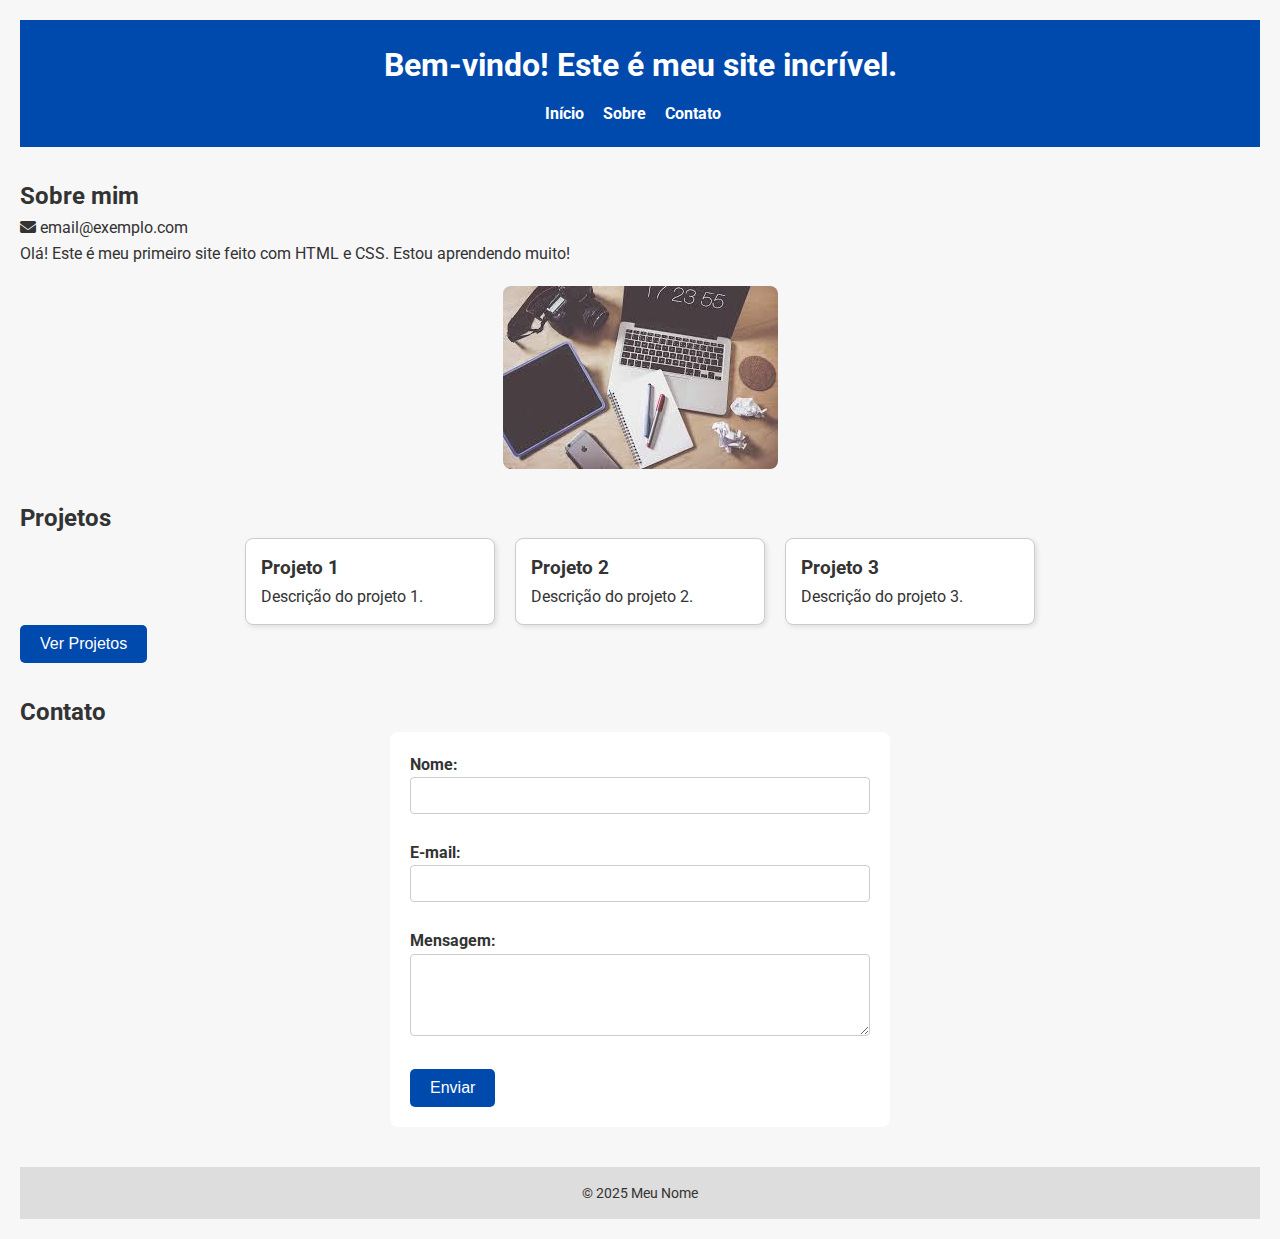
<file: Meu site/index.html>
﻿<!DOCTYPE html>
<html lang="pt-BR">
<head>
<meta charset="UTF-8">
  <meta name="viewport" content="width=device-width, initial-scale=1.0">
  <title>Meu Primeiro Site</title>
  <link href="https://fonts.googleapis.com/css2?family=Roboto&display=swap" rel="stylesheet">
  <link rel="stylesheet" href="estilos.css">
  <link rel="stylesheet" href="https://cdnjs.cloudflare.com/ajax/libs/font-awesome/6.4.0/css/all.min.css">
</head>
<body>

<!-- Cabeçalho do site -->
<header>
  <h1>Bem-vindo! Este é meu site incrível.</h1>
    <nav>
	<ul>
	  <li><a href="#">Início</a></li>
          <li><a href="sobre.html">Sobre</a></li>
          <li><a href="contato.html">Contato</a></li>
  	</ul>
    </nav>
</header>

<!-- Conteúdo principal -->
  <main>
    <section>
      <h2>Sobre mim</h2>
      <p><i class="fas fa-envelope"></i> email@exemplo.com</p>
      <p>Olá! Este é meu primeiro site feito com HTML e CSS. Estou aprendendo muito!</p>
      
       <!-- Use um endereço local ou da web -->
      <img src="sobremim.jpg" alt="Minha imagem de teste">
    </section>

    <section>
      <h2>Projetos</h2>
      
	<div class="galeria">
  	  <div class="projeto">
    	    <h3>Projeto 1</h3>
    	    <p>Descrição do projeto 1.</p>
  	</div>

	<div class="projeto">
    	   <h3>Projeto 2</h3>
           <p>Descrição do projeto 2.</p>
  	</div>

        <div class="projeto">
    	   <h3>Projeto 3</h3>
           <p>Descrição do projeto 3.</p>
  	</div>
      </div>

      <button>Ver Projetos</button>
    </section>

<section>
  <h2>Contato</h2>
  <form>
    <label for="nome">Nome:</label><br>
    <input type="text" id="nome" name="nome" required><br><br>

    <label for="email">E-mail:</label><br>
    <input type="email" id="email" name="email" required><br><br>

    <label for="mensagem">Mensagem:</label><br>
    <textarea id="mensagem" name="mensagem" rows="4" required></textarea><br><br>

    <button type="submit">Enviar</button>
  </form>
</section>

  </main>

  <!-- Rodapé -->
  <footer>
    <p>&copy; 2025 Meu Nome</p>
  </footer>


<!--  <p>Meu primeiro site com CSS externo</p>

  <div>Isso é uma caixa com estilo</div>
  <div>Outro estilo de caixa</div> -->

</body>
</html>
</file>
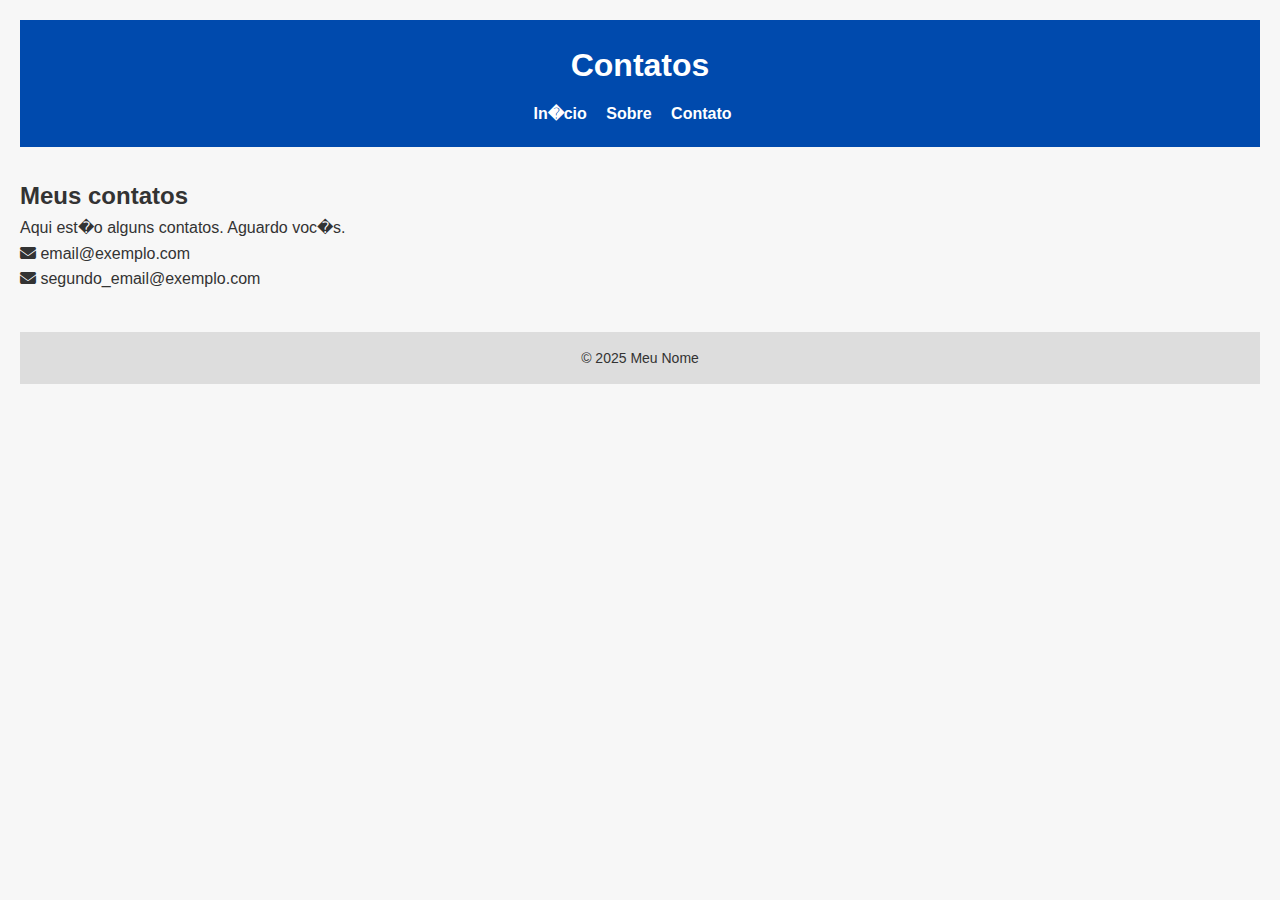
<file: Meu site/contato.html>
<!DOCTYPE html>
<html lang="pt-BR">
<head>
  <meta charset="UTF-8">
  <title>Contatos</title>
  <link rel="stylesheet" href="estilos.css">
<link rel="stylesheet" href="https://cdnjs.cloudflare.com/ajax/libs/font-awesome/6.4.0/css/all.min.css">
</head>
<body>
  <header>
    <h1>Contatos</h1>
    <nav>
      <ul>
        <li><a href="index.html">In�cio</a></li>
        <li><a href="sobre.html">Sobre</a></li>
        <li><a href="contato.html">Contato</a></li>
      </ul>
    </nav>
  </header>

  <main>
    <section>
      <h2>Meus contatos</h2>
      <p>Aqui est�o alguns contatos. Aguardo voc�s.</p>
      <p><i class="fas fa-envelope"></i> email@exemplo.com</p>
      <p><i class="fas fa-envelope"></i> segundo_email@exemplo.com</p>
    </section>
  </main>

  <footer>
    <p>&copy; 2025 Meu Nome</p>
  </footer>
</body>
</html>
</file>
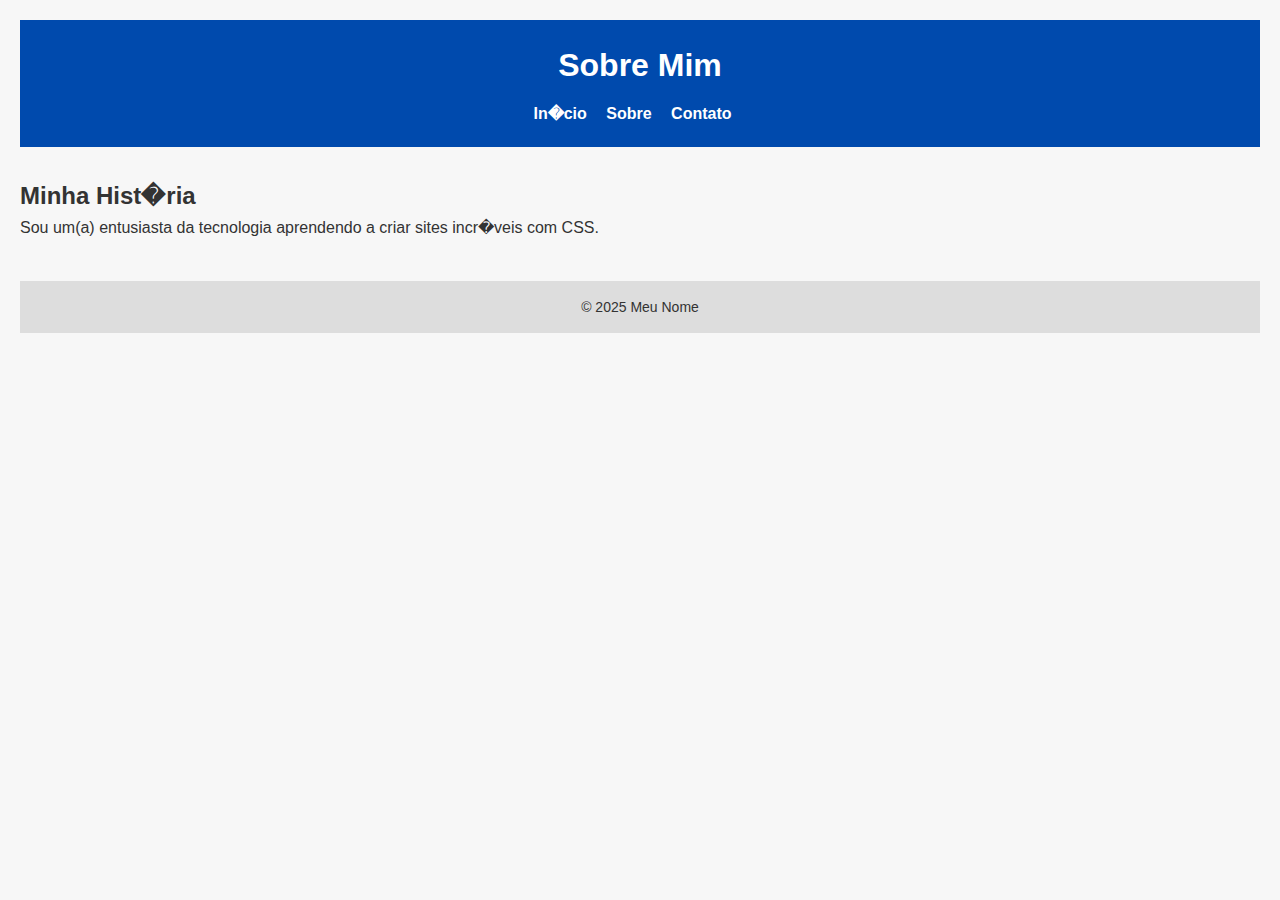
<file: Meu site/sobre.html>
<!DOCTYPE html>
<html lang="pt-BR">
<head>
 <meta charset="UTF-8">
  <title>Sobre Mim</title>
  <link rel="stylesheet" href="estilos.css">
</head>
<body>
  <header>
    <h1>Sobre Mim</h1>
    <nav>
      <ul>
        <li><a href="index.html">In�cio</a></li>
        <li><a href="sobre.html">Sobre</a></li>
        <li><a href="contato.html">Contato</a></li>
      </ul>
    </nav>
  </header>

  <main>
    <section>
      <h2>Minha Hist�ria</h2>
      <p>Sou um(a) entusiasta da tecnologia aprendendo a criar sites incr�veis com CSS.</p>
    </section>
  </main>

  <footer>
    <p>&copy; 2025 Meu Nome</p>
  </footer>
</body>
</html>
</file>
<file: Meu site/estilos.css>
/* Reset básico para remover margens padrão */
* {
  margin: 0;
  padding: 0;
  box-sizing: border-box;
}

/* Estilo do corpo da página */
body {
  font-family: 'Roboto', sans-serif;
  background-color: #f7f7f7;
  color: #333;
  line-height: 1.6;
  padding: 20px;
}

/* Cabeçalho */
header {
  background-color: #004aad;
  color: white;
  padding: 20px;
  text-align: center;
}

/* Menu de navegação */
nav ul {
  list-style: none;
  margin-top: 10px;
}

nav ul li {
  display: inline;
  margin-right: 15px;
}

nav ul li a {
  color: white;
  text-decoration: none;
  font-weight: bold;
}

/* Conteúdo principal */
main {
  margin-top: 30px;
}

/* Seções */
section {
  margin-bottom: 30px;
}

/* Rodapé */
footer {
  background-color: #ddd;
  text-align: center;
  padding: 15px;
  margin-top: 40px;
  font-size: 14px;
}

/* Imagens */
img {
  max-width: 100%;
  height: auto;
  display: block;
  margin: 20px auto;
  border-radius: 8px;
}

/* Botões */
button {
  background-color: #004aad;
  color: white;
  border: none;
  padding: 10px 20px;
  font-size: 16px;
  cursor: pointer;
  border-radius: 5px;
  transition: background-color 0.3s ease;
}

button:hover {
  background-color: #003080;
}

/* Galeria de projetos com Flexbox */
.galeria {
  display: flex;
  gap: 20px;
  flex-wrap: wrap;
  justify-content: center;
}

.projeto {
  background-color: white;
  border: 1px solid #ccc;
  padding: 15px;
  width: 250px;
  border-radius: 8px;
  box-shadow: 2px 2px 5px rgba(0,0,0,0.1);
}

/* Responsividade para telas menores */
@media (max-width: 600px) {
  nav ul li {
    display: block;
    margin-bottom: 10px;
  }

  .galeria {
    flex-direction: column;
    align-items: center;
  }

  .projeto {
    width: 90%;
  }

  header, footer {
    padding: 10px;
  }
}

form {
  background-color: white;
  padding: 20px;
  border-radius: 8px;
  max-width: 500px;
  margin: auto;
}

input, textarea {
  width: 100%;
  padding: 10px;
  border: 1px solid #ccc;
  border-radius: 4px;
}

label {
  font-weight: bold;
}

/* Efeito zoom em imagens */
img {
  transition: transform 0.3s ease;
}

img:hover {
  transform: scale(1.05);
}

/* Animaçao simples. Ao carregar a página, os blocos "nascem" suavemente. */
@keyframes aparecer {
  from {
    opacity: 0;
    transform: translateY(20px);
  }
  to {
    opacity: 1;
    transform: translateY(0);
  }
}

section {
  animation: aparecer 0.8s ease forwards;
}
</file>
